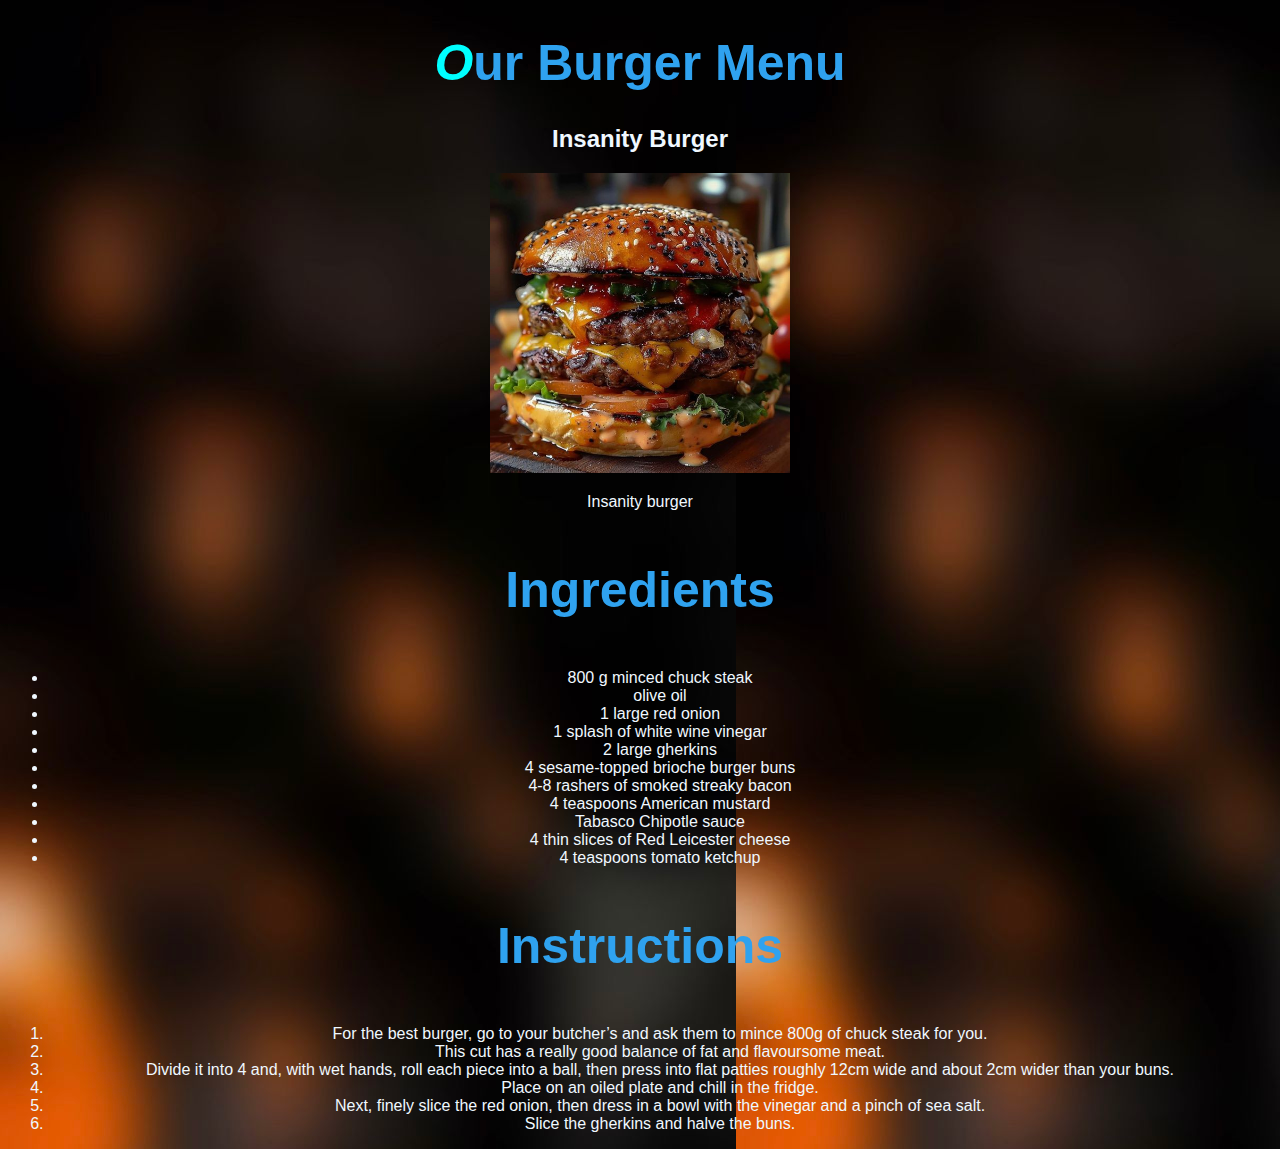
<file: scripts/burger.html>
<!DOCTYPE html>
<html lang="en">
<head>
    <meta charset="UTF-8">
    <meta name="viewport" content="width=device-width, initial-scale=1.0">
    <title>Our Burger Menu</title>
    <link rel="stylesheet" href="./style.css">
</head>
<body>
    <header>
        <h1>Our Burger Menu</h1>
    </header>
    <main>
        <section>
            <h2>Insanity Burger</h2>
            <img src="./Burger.jpeg" width="300px">
            <p>Insanity burger</p>
            <h3>Ingredients</h3>
            <ul>
                <li>800 g minced chuck steak</li>
                <li>olive oil</li>
                <li>1 large red onion</li>
                <li>1 splash of white wine vinegar</li>
                <li>2 large gherkins</li>
                <li>4 sesame-topped brioche burger buns</li>
                <li>4-8 rashers of smoked streaky bacon</li>
                <li>4 teaspoons American mustard</li>
                <li>Tabasco Chipotle sauce</li>
                <li>4 thin slices of Red Leicester cheese</li>
                <li>4 teaspoons tomato ketchup</li>
            </ul>
            <h3>Instructions</h3>
            <ol>
                <li>For the best burger, go to your butcher’s and ask them to mince 800g of chuck steak for you.</li>
                <li>This cut has a really good balance of fat and flavoursome meat.</li>
                <li>Divide it into 4 and, with wet hands, roll each piece into a ball, then press into flat patties roughly 12cm wide and about 2cm wider than your buns.</li>
                <li>Place on an oiled plate and chill in the fridge.</li>
                <li>Next, finely slice the red onion, then dress in a bowl with the vinegar and a pinch of sea salt.</li>
                <li>Slice the gherkins and halve the buns.</li>
            </ol>
        </section>
    </main>
</body>
</html>
</file>
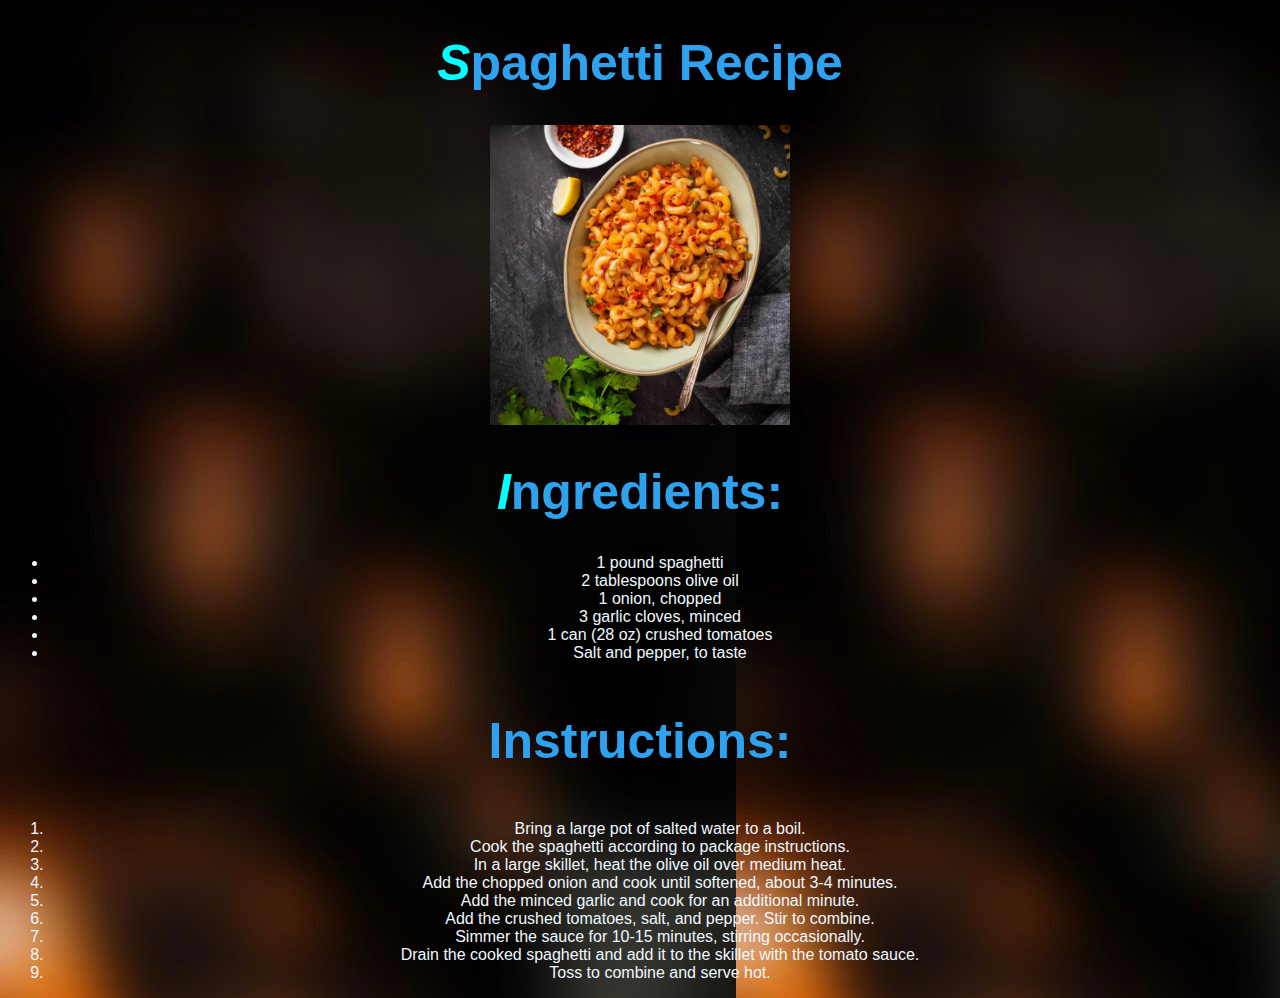
<file: scripts/pasta.html>
<!DOCTYPE html>
<html>
<head>
  <title>Pasta Recipe</title>
  <link rel="stylesheet" href="./style.css">
</head>
<body>
  <h1>Spaghetti Recipe</h1>
  <img src="./Pasta.jpeg" width="300px" alt="Pasta">
  <h1>Ingredients:</h1>
  <ul>
    <li>1 pound spaghetti</li>
    <li>2 tablespoons olive oil</li>
    <li>1 onion, chopped</li>
    <li>3 garlic cloves, minced</li>
    <li>1 can (28 oz) crushed tomatoes</li>
    <li>Salt and pepper, to taste</li>
  </ul>
  <h3>Instructions:</h3>
  <ol>
    <li>Bring a large pot of salted water to a boil.</li>
    <li>Cook the spaghetti according to package instructions.</li>
    <li>In a large skillet, heat the olive oil over medium heat.</li>
    <li>Add the chopped onion and cook until softened, about 3-4 minutes.</li>
    <li>Add the minced garlic and cook for an additional minute.</li>
    <li>Add the crushed tomatoes, salt, and pepper. Stir to combine.</li>
    <li>Simmer the sauce for 10-15 minutes, stirring occasionally.</li>
    <li>Drain the cooked spaghetti and add it to the skillet with the tomato sauce.</li>
    <li>Toss to combine and serve hot.</li>
  </ol>
</body>
</html>
</file>
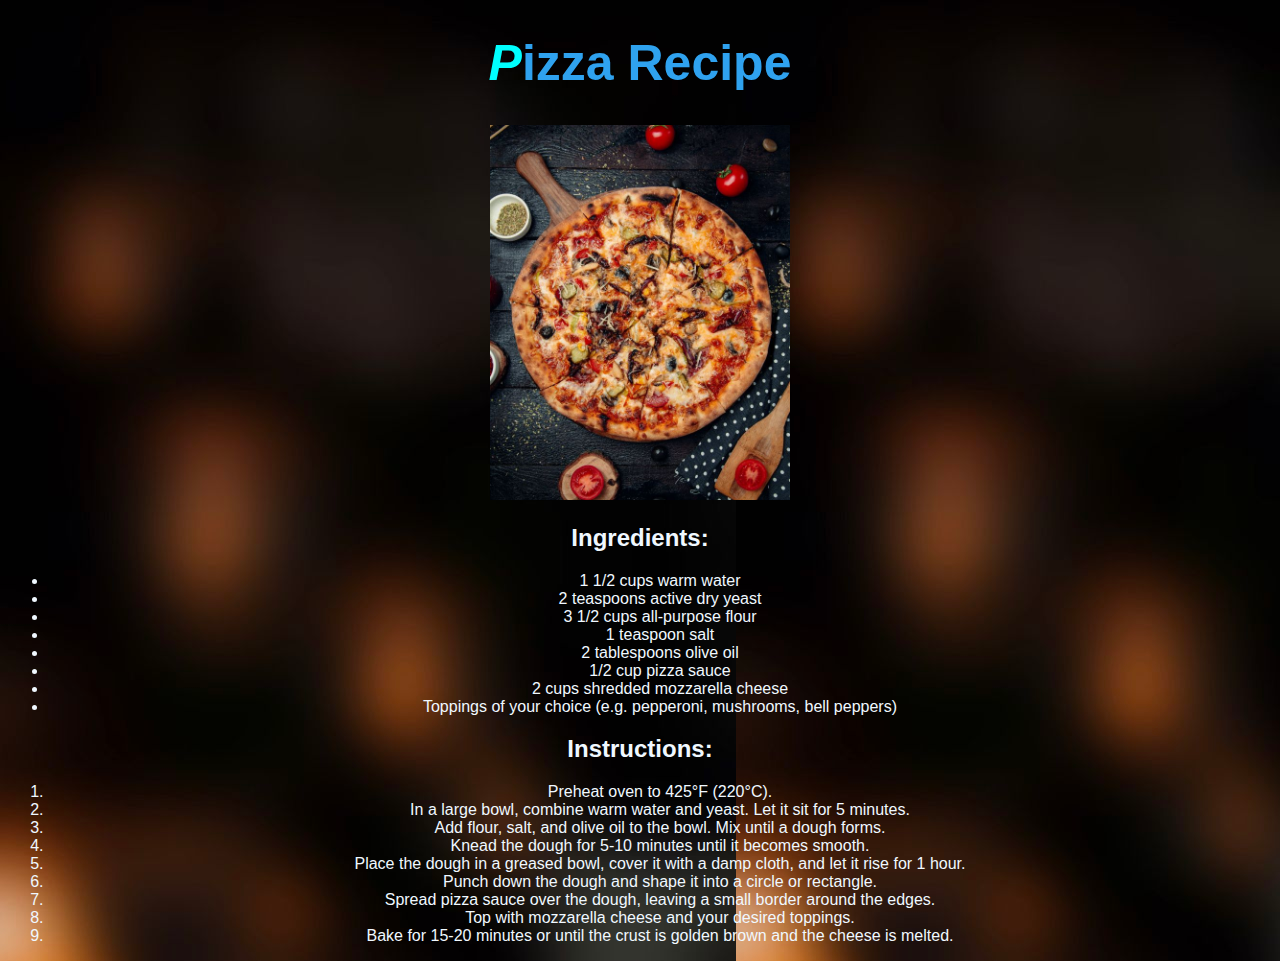
<file: scripts/pizza.html>
<!DOCTYPE html>
<html>
<head>
  <title>Pizza Recipe</title>
  <link rel="stylesheet" href="./style.css">
</head>
<body>
  <h1>Pizza Recipe</h1>
  <img src="./Pizza.jpeg" width="300px" alt="Pizza">
  <section>
    <h2>Ingredients:</h2>
    <ul>
      <li>1 1/2 cups warm water</li>
      <li>2 teaspoons active dry yeast</li>
      <li>3 1/2 cups all-purpose flour</li>
      <li>1 teaspoon salt</li>
      <li>2 tablespoons olive oil</li>
      <li>1/2 cup pizza sauce</li>
      <li>2 cups shredded mozzarella cheese</li>
      <li>Toppings of your choice (e.g. pepperoni, mushrooms, bell peppers)</li>
    </ul>
  </section>
  <section>
    <h2>Instructions:</h2>
    <ol>
      <li>Preheat oven to 425°F (220°C).</li>
      <li>In a large bowl, combine warm water and yeast. Let it sit for 5 minutes.</li>
      <li>Add flour, salt, and olive oil to the bowl. Mix until a dough forms.</li>
      <li>Knead the dough for 5-10 minutes until it becomes smooth.</li>
      <li>Place the dough in a greased bowl, cover it with a damp cloth, and let it rise for 1 hour.</li>
      <li>Punch down the dough and shape it into a circle or rectangle.</li>
      <li>Spread pizza sauce over the dough, leaving a small border around the edges.</li>
      <li>Top with mozzarella cheese and your desired toppings.</li>
      <li>Bake for 15-20 minutes or until the crust is golden brown and the cheese is melted.</li>
    </ol>
  </section>
</body>
</html>
</file>
<file: scripts/style.css>
body {
    font-family: Arial, sans-serif;
    background-image: url(./5c6b955a-d09d-48ce-a428-762a501b1bee.jpeg);
    color: aliceblue;
    text-align: center;
}
h1::first-letter{
    font-size: 50px;
    color: aqua;
    font-style: italic;

}
h1,
h3 {
    text-align: center;
    color: #2fa2ef;
    font-size: 50px;
    
}

.recipe-list {
    padding: 0;
    margin: 0;
    display: flex;
    justify-content: center;


}

.recipe-link {
    display: inline-block;
    text-decoration: none;
    color: #059708;
    margin: 20px;
}

.recipe-link:hover {
    text-decoration: underline;
    color: #0066cc;
}

.recipe-link img {
    border-radius: 100px;
    box-shadow: 0 0 10px rgba(0, 0, 0, 0.2);
    width: 300px;
    height: 200px;
    border: 0px auto;
}

.recipe-link span {
    display: block;
    font-size: 24px;
    font-weight: bold;
    text-align: center;
    margin-top: 10px;
}
</file>
